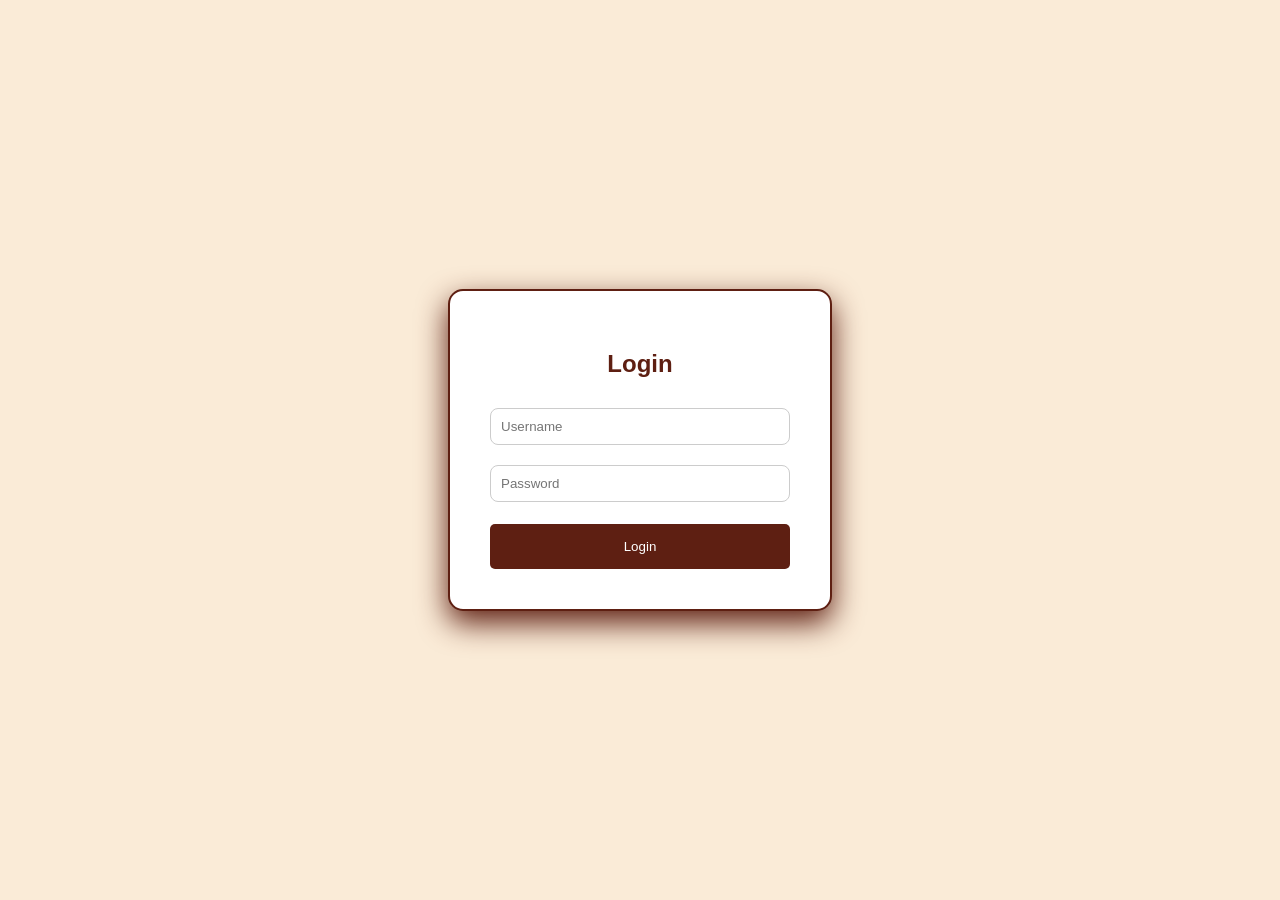
<file: login.html>
<!DOCTYPE html>
<html lang="en">
<head>
<meta charset="UTF-8">
<meta name="viewport" content="width=device-width, initial-scale=1.0">
<title>Login</title>
<style>
    body {
        font-family: Arial, sans-serif;
        background-color: antiquewhite;
        display: flex;
        justify-content: center;
        align-items: center;
        height: 100vh;
        margin: 0;
    }
    
    .login-box {
        background-color: white;
        padding: 40px;
        border-radius: 15px;
        box-shadow: 0 12px 30px #5e1f12; 
        text-align: center;
        border: 2px solid #5e1f12;
        width: 300px;
    }

    .login-box h2 {
        margin-bottom: 20px;
        color: #5e1f12;
    }

    .login-box input[type="text"],
    .login-box input[type="password"] {
        width: 100%;
        padding: 10px;
        margin: 10px 0;
        border-radius: 8px;
        border: 1px solid #ccc;
        box-sizing: border-box;
    }

    .login-box button {
    width: 100%;
    padding: 15px;
    background:#5e1f12;
    color: white;
    border: none;
    border-radius: 5px;
    margin-top: 12px;
    }

    .login-box button:hover {
    background-color: transparent;
    color: #5e1f12;
    padding: 8px 22px;
    border: 1px solid #5e1f12;
    }

    .highlight {
        color: #5e1f12;
        font-weight: bold;
    }
</style>
</head>
<body>
<div class="login-box">
    <h2><span class="highlight">Login</span></h2>
    <input type="text" id="username" placeholder="Username">
    <input type="password" id="password" placeholder="Password">
    <button onclick="login()">Login</button>
</div>

<script>
function login() {
    const username = document.getElementById("username").value.trim();
    const password = document.getElementById("password").value.trim();

    if (username === "" || password === "") {
        alert("Please fill in both fields!");
    } else {
        alert("Welcome, " + username + "!");
    }
}
</script>
</body>
</html>
</file>
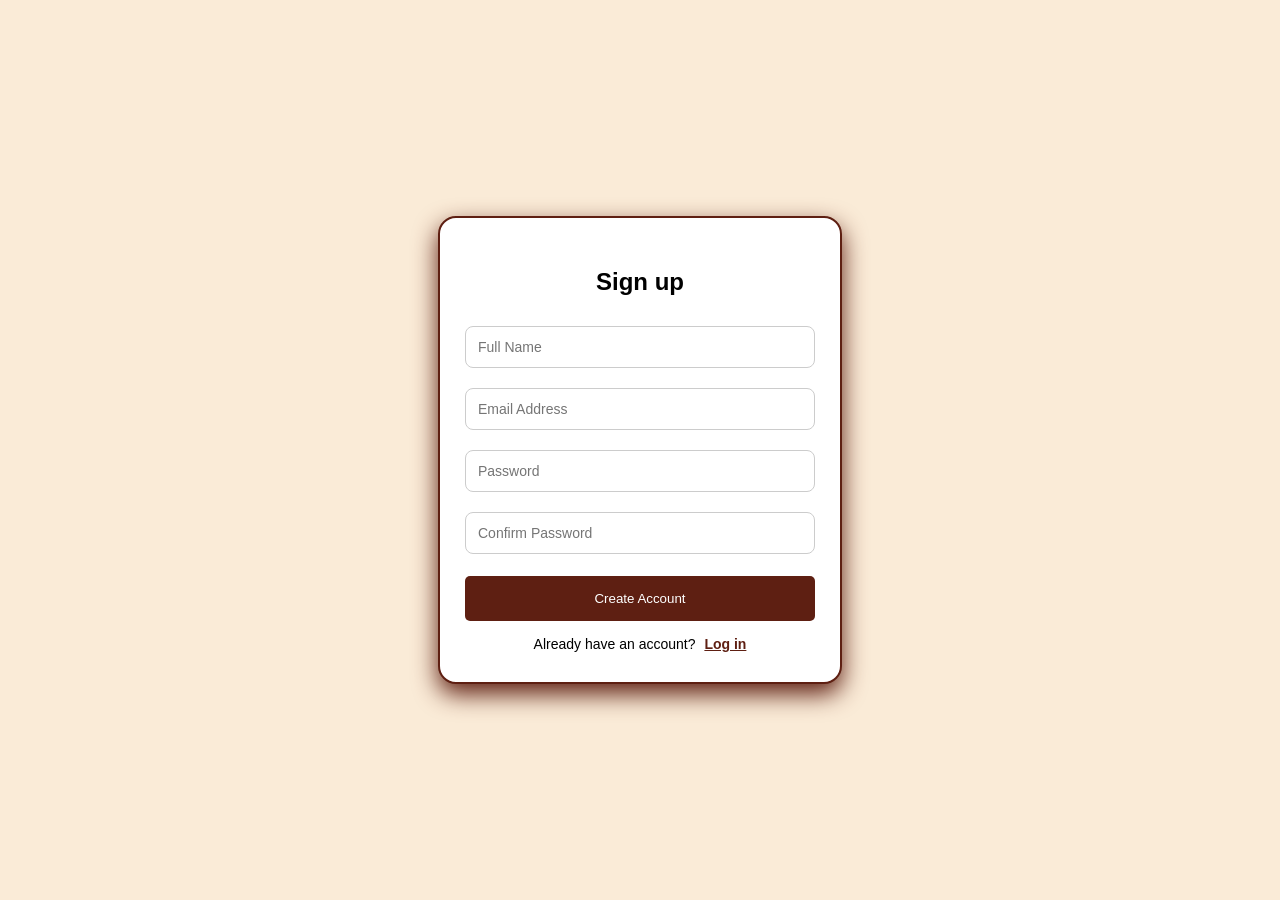
<file: signup.html>
<!DOCTYPE html>
<html lang="en">
<head>
<meta charset="UTF-8">
<meta name="viewport" content="width=device-width, initial-scale=1.0">
<title>Sign Up</title>

<style>

body{
    margin:0;
    height:100vh;
    display:flex;
    justify-content:center;
    align-items:center;
    font-family:Arial, sans-serif;
    background:antiquewhite;
}


.container{
    width:350px;
    background:#fff;
    padding:30px 25px;
    border-radius:18px;           
    border:2px solid #5e1f12;
    box-shadow:0 10px 25px #5e1f12;
    text-align:center;
}


.container h2{
    margin-bottom:20px;
    font-size:24px;
}


.container input{
    width:100%;
    padding:12px;
    margin:10px 0;
    border-radius:8px;
    border:1px solid #ccc;
    font-size:14px;
    box-sizing:border-box;
}

button {
    width: 100%;
    padding: 15px;
    background:#5e1f12;
    color: white;
    border: none;
    border-radius: 5px;
    margin-top: 12px;
}
button:hover{
    background-color: transparent;
    color: #5e1f12;
    padding: 8px 22px;
    border: 1px solid #5e1f12;
}


.link{
    margin-top: 15px;
    font-size: 14px;
}

.login-link{
    color: #5e1f12;
    font-weight: bold;
    margin-left: 5px;
}


.login-link:hover{
    text-decoration:underline;
}
</style>
</head>

<body>
<div class="container">
    <h2>Sign up</h2>

    <input type="text" id="username" placeholder="Full Name">
    <input type="email" id="email" placeholder="Email Address">
    <div style="position:relative;">
        <input type="password" id="password" placeholder="Password" style="width:100%; padding-right:40px;">
        <i id="toggle-password" class="fa-solid fa-eye" style="position:absolute; right:10px; top:50%; transform:translateY(-50%); cursor:pointer;"></i>
    </div>
    <input type="password" id="confirm-password" placeholder="Confirm Password">

    <button id="signup-btn">Create Account</button>

    <div class="link">
        Already have an account?
        <a href="login.html" class="login-link">Log in</a>
    </div>

    <div id="error-msg" style="color:red; display:none; margin-top:10px;"></div>
</div>

<script>
const usernameInput = document.getElementById('username');
const emailInput = document.getElementById('email');
const passwordInput = document.getElementById('password');
const confirmPasswordInput = document.getElementById('confirm-password');
const togglePassword = document.getElementById('toggle-password');
const errorMsg = document.getElementById('error-msg');
const signupBtn = document.getElementById('signup-btn');

togglePassword.addEventListener('click', () => {
    if(passwordInput.type === 'password'){
        passwordInput.type = 'text';
        togglePassword.classList.replace('fa-eye', 'fa-eye-slash');
    } else {
        passwordInput.type = 'password';
        togglePassword.classList.replace('fa-eye-slash', 'fa-eye');
    }
});

[usernameInput, emailInput, passwordInput, confirmPasswordInput].forEach(input => {
    input.addEventListener('input', () => {
        errorMsg.style.display = 'none';
    });
});

signupBtn.addEventListener('click', (e) => {
    e.preventDefault();

    const username = usernameInput.value.trim();
    const email = emailInput.value.trim();
    const password = passwordInput.value.trim();
    const confirmPassword = confirmPasswordInput.value.trim();

    if (!username || !email || !password || !confirmPassword){
        errorMsg.textContent = "Please fill in all fields!";
        errorMsg.style.display = 'block';
        return;
    }

    if(password !== confirmPassword){
        errorMsg.textContent = "Passwords do not match!";
        errorMsg.style.display = 'block';
        return;
    }

    alert(`Welcome ${username}! Your account has been created.`);

    usernameInput.value = '';
    emailInput.value = '';
    passwordInput.value = '';
    confirmPasswordInput.value = '';
});
</script>
</body>
</html>
</file>
